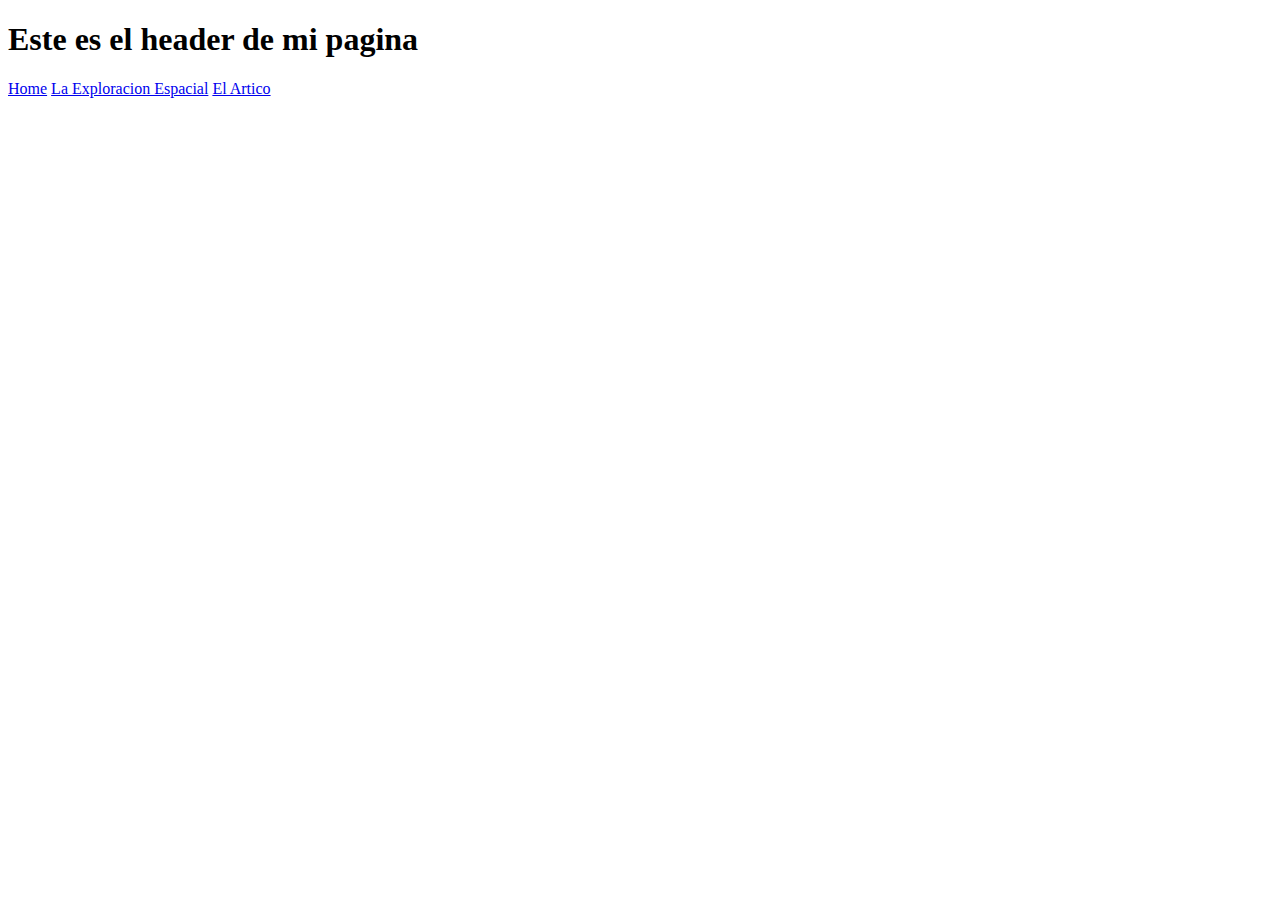
<file: index.html>
<!DOCTYPE html>
<html lang="en">
<head>
    <meta charset="UTF-8">
    <meta http-equiv="X-UA-Compatible" content="IE=edge">
    <meta name="viewport" content="width=device-width, initial-scale=1.0">
    <title>Titulo de mi pagina</title>
</head>
<body>
    <header>
        <h1>Este es el header de mi pagina</h1>
    </header>
    <nav>
        <a href="index.html">Home</a>
        <a href="exploracionEspacial.html">La Exploracion Espacial</a>
        <a href="elArtico.html">El Artico</a>
    </nav>
    <article>
        <section></section>
    </article>
    
</body>
</html>
</file>
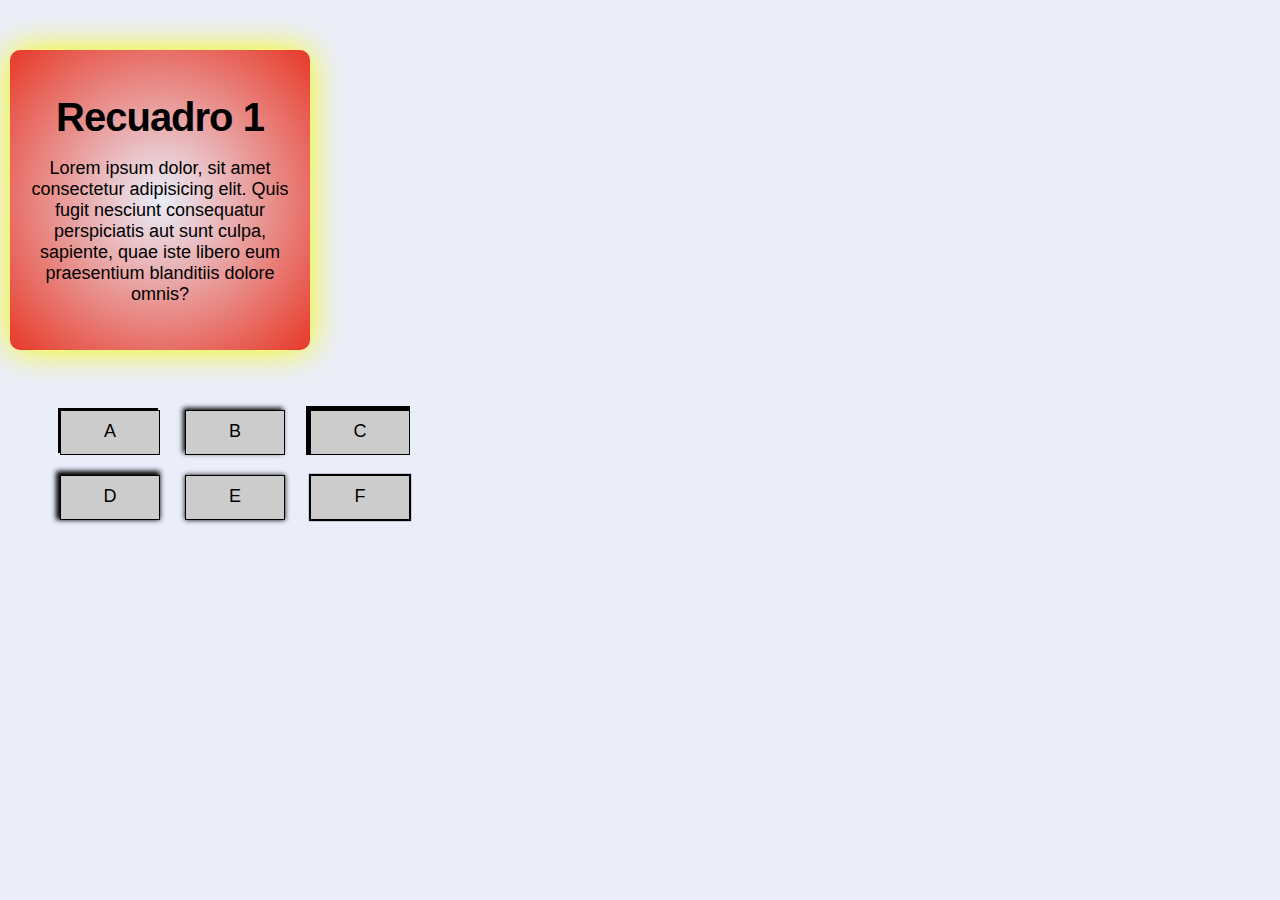
<file: BoxShadows.html>
<!DOCTYPE html>
<html lang="en">
<head>
    <meta charset="UTF-8">
    <meta http-equiv="X-UA-Compatible" content="IE=edge">
    <meta name="viewport" content="width=device-width, initial-scale=1.0">
    <link rel="stylesheet" href="style/style.css">
    <title>Box-Shadows</title>
</head>
<body>
    <div class="boxShadows1">
        <h1>Recuadro 1</h1>
        <p>Lorem ipsum dolor, sit amet consectetur adipisicing elit. Quis fugit nesciunt consequatur perspiciatis aut sunt culpa, sapiente, quae iste libero eum praesentium blanditiis dolore omnis?</p>
    </div>
    <div class="contenedor-1">
        <div class="caja-1">A</div>
        <div class="caja-2">B</div>
        <div class="caja-3">C</div>
        <div class="caja-4">D</div>
        <div class="caja-5">E</div>
        <div class="caja-6">F</div>
    </div>

</body>
</html>
</file>
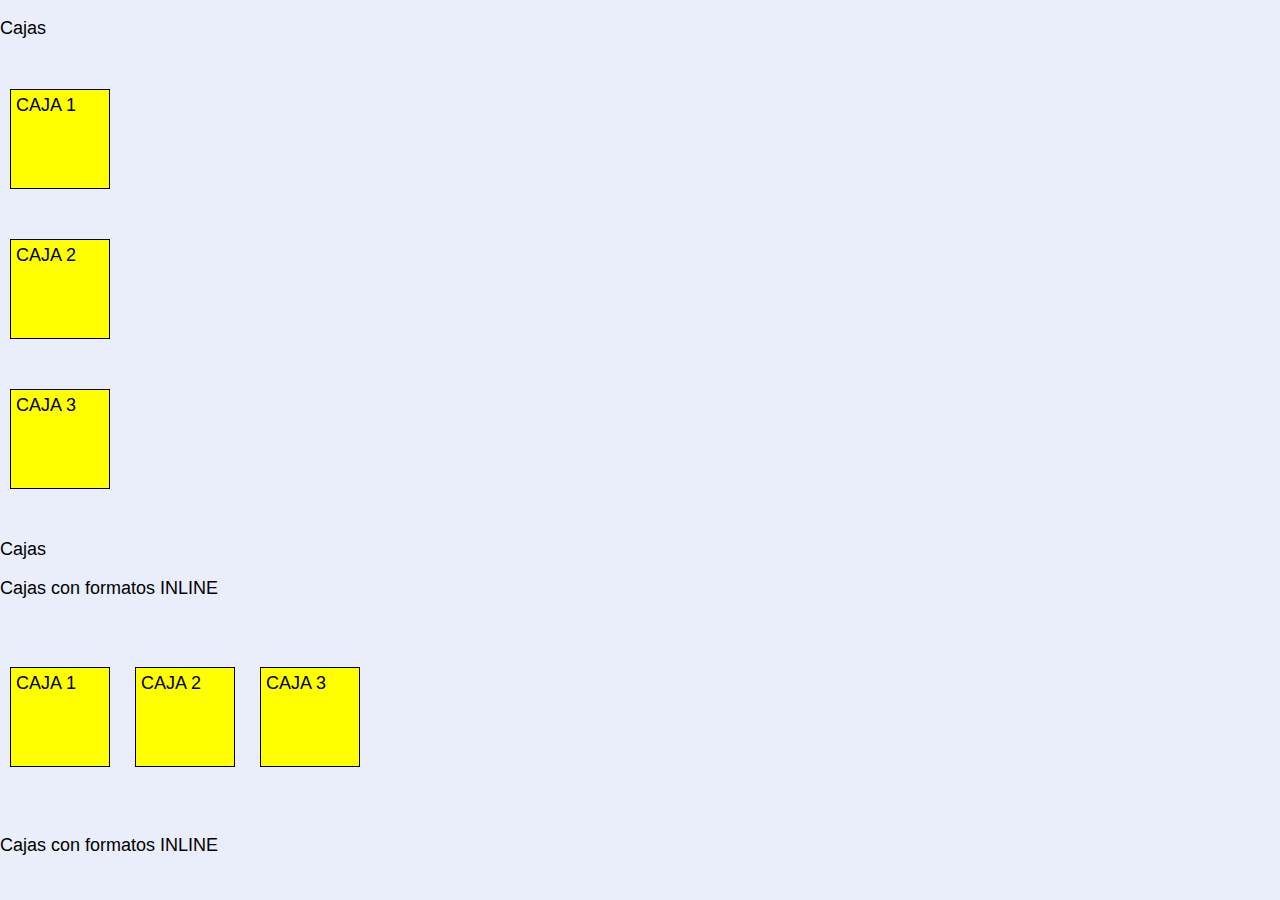
<file: DisplayEjercicio.html>
<!DOCTYPE html>
<html lang="en">
<head>
    <meta charset="UTF-8">
    <meta http-equiv="X-UA-Compatible" content="IE=edge">
    <meta name="viewport" content="width=device-width, initial-scale=1.0">
    <link rel="stylesheet" href="style/style.css">
    <title>Ejercicio Display</title>
</head>
<body>
    <section>
        <p>Cajas</p>
        <div class="caja">CAJA 1</div>
        <div class="caja">CAJA 2</div>
        <div class="caja">CAJA 3</div>
        <p>Cajas</p>
    </section>
<section>
    <p>Cajas con formatos INLINE</p>
        <div class="cajaInline">CAJA 1</div>
        <div class="cajaInline">CAJA 2</div>
        <div class="cajaInline">CAJA 3</div>
        <p>Cajas con formatos INLINE</p>

</section>
</body>
</html>
</file>
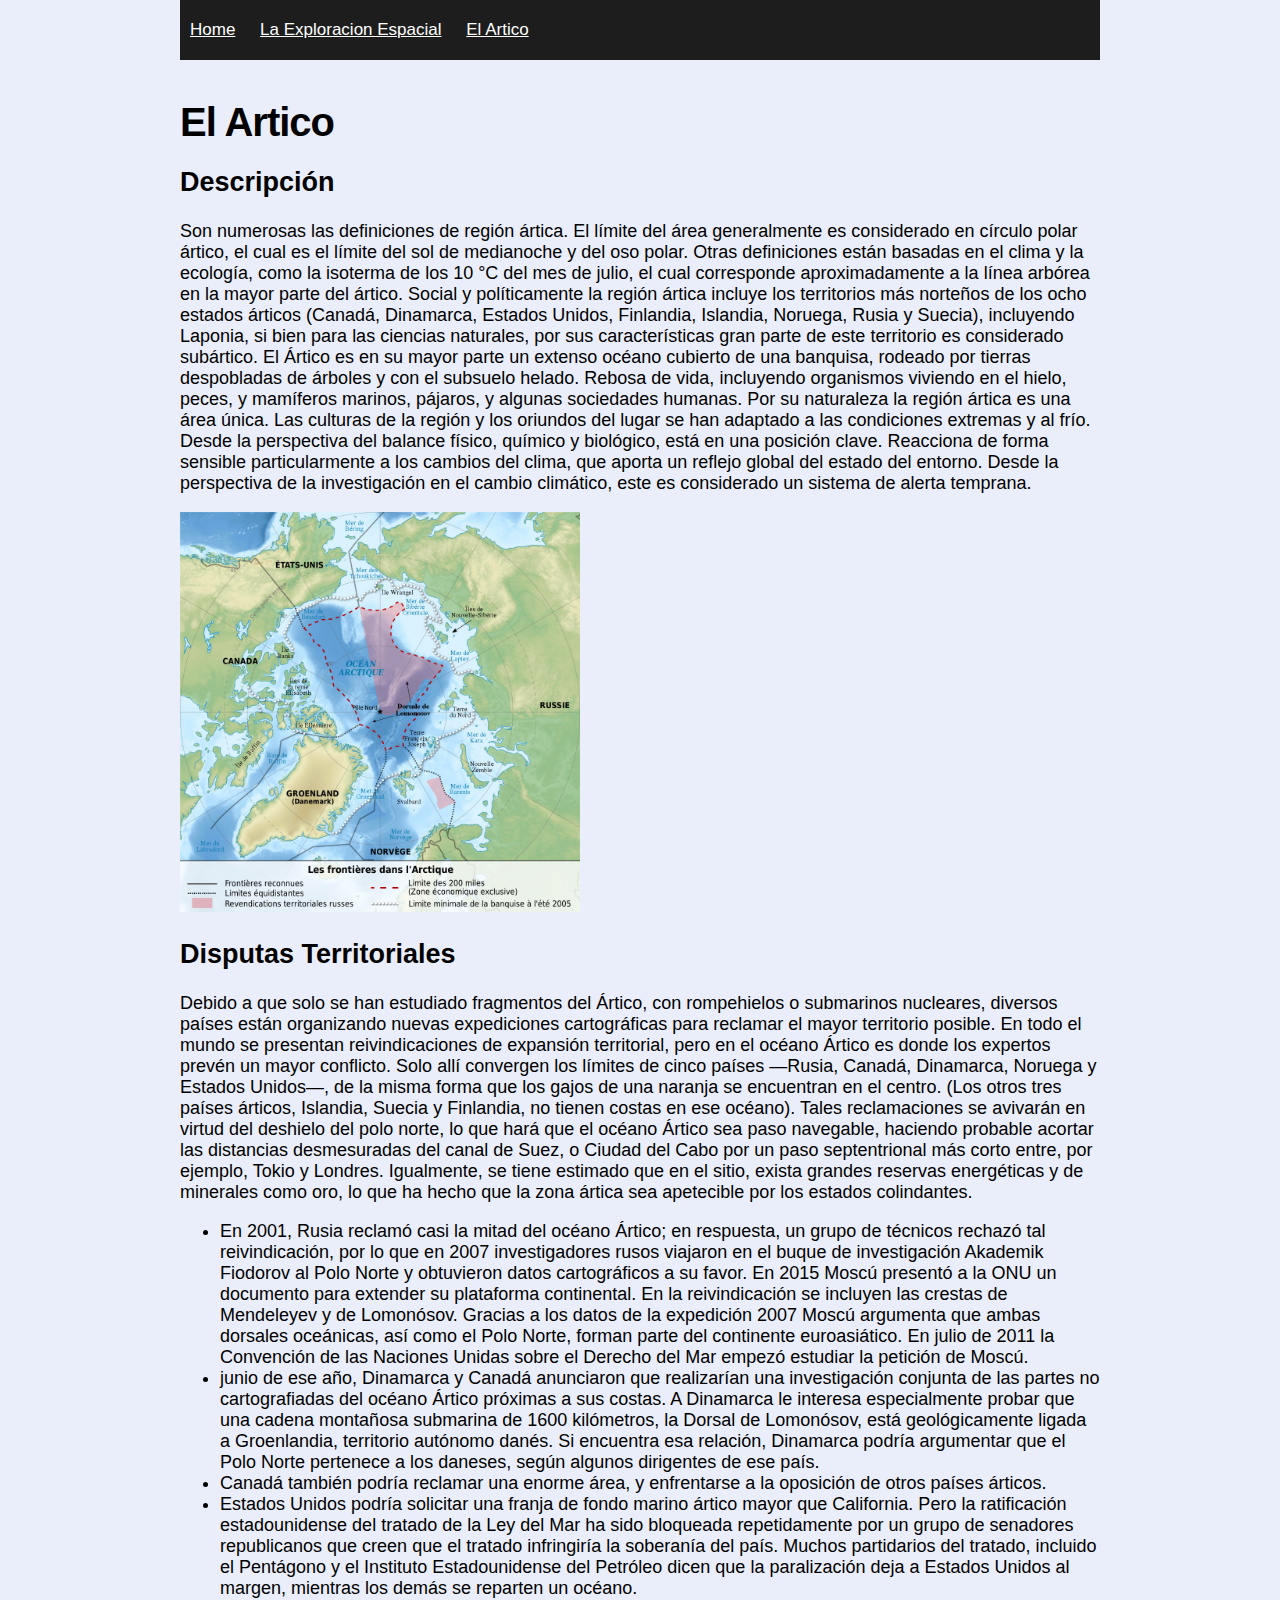
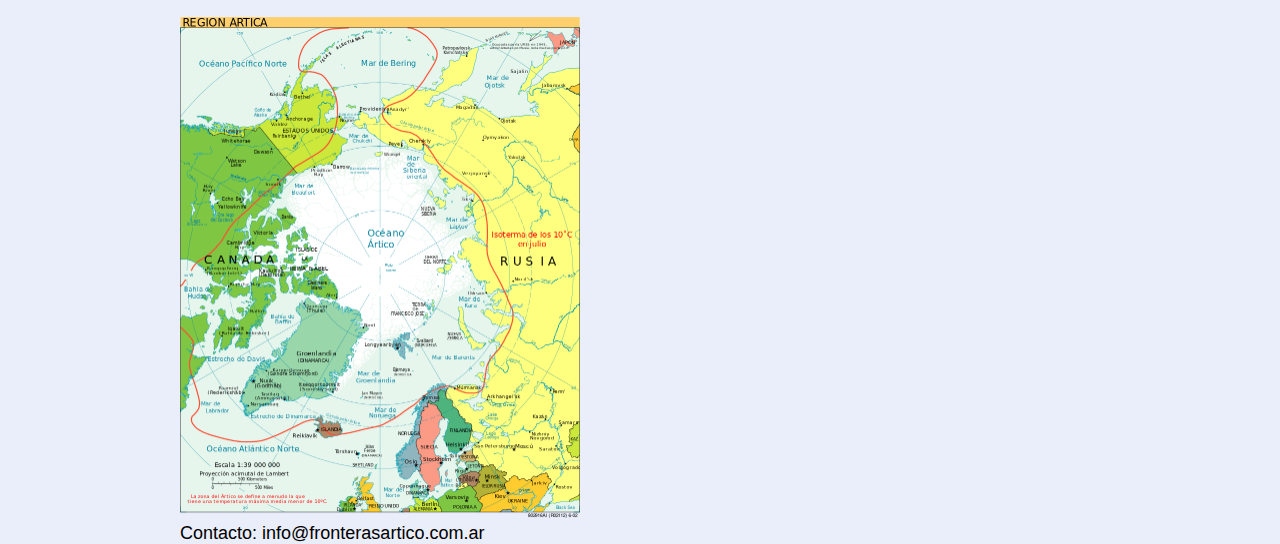
<file: elArtico.html>
<!DOCTYPE html>
<html lang="en">
<head>
    <meta charset="UTF-8">
    <meta http-equiv="X-UA-Compatible" content="IE=edge">
    <meta name="viewport" content="width=device-width, initial-scale=1.0">
    <title>Titulo de mi pagina</title>
    <link rel="stylesheet" href="style/style.css">
</head>

<body>
    <div class="container">
        <nav>
            <a href="index.html">Home</a>
            <a href="exploracionEspacial.html">La Exploracion Espacial</a>
            <a href="elArtico.html">El Artico</a>
        </nav>
    </div>
    <div class="container">
    <header>
        <h1>El Artico</h1>
    </header>
    


    <article>
        <section>
            <h2>Descripción</h2>
            <p>Son numerosas las definiciones de región ártica. El límite del área generalmente es considerado en círculo polar ártico, el cual es el límite del sol de medianoche y del oso polar. Otras definiciones están basadas en el clima y la ecología, como la isoterma de los 10 °C del mes de julio, el cual corresponde aproximadamente a la línea arbórea en la mayor parte del ártico. Social y políticamente la región ártica incluye los territorios más norteños de los ocho estados árticos (Canadá, Dinamarca, Estados Unidos, Finlandia, Islandia, Noruega, Rusia y Suecia), incluyendo Laponia, si bien para las ciencias naturales, por sus características gran parte de este territorio es considerado subártico.

                El Ártico es en su mayor parte un extenso océano cubierto de una banquisa, rodeado por tierras despobladas de árboles y con el subsuelo helado. Rebosa de vida, incluyendo organismos viviendo en el hielo, peces, y mamíferos marinos, pájaros, y algunas sociedades humanas. Por su naturaleza la región ártica es una área única. Las culturas de la región y los oriundos del lugar se han adaptado a las condiciones extremas y al frío. Desde la perspectiva del balance físico, químico y biológico, está en una posición clave. Reacciona de forma sensible particularmente a los cambios del clima, que aporta un reflejo global del estado del entorno. Desde la perspectiva de la investigación en el cambio climático, este es considerado un sistema de alerta temprana.
                </p>
                <picture><img src="images/articoMap.png" alt="mapArtico" width="400px"></picture>
            </section>
    </article>
    <article>
        <section>
            <h2>Disputas Territoriales</h2>
            <p>Debido a que solo se han estudiado fragmentos del Ártico, con rompehielos o submarinos nucleares, diversos países están organizando nuevas expediciones cartográficas para reclamar el mayor territorio posible.

                En todo el mundo se presentan reivindicaciones de expansión territorial, pero en el océano Ártico es donde los expertos prevén un mayor conflicto. Solo allí convergen los límites de cinco países —Rusia, Canadá, Dinamarca, Noruega y Estados Unidos—, de la misma forma que los gajos de una naranja se encuentran en el centro. (Los otros tres países árticos, Islandia, Suecia y Finlandia, no tienen costas en ese océano). Tales reclamaciones se avivarán en virtud del deshielo del polo norte, lo que hará que el océano Ártico sea paso navegable, haciendo probable acortar las distancias desmesuradas del canal de Suez, o Ciudad del Cabo por un paso septentrional más corto entre, por ejemplo, Tokio y Londres. Igualmente, se tiene estimado que en el sitio, exista grandes reservas energéticas y de minerales como oro, lo que ha hecho que la zona ártica sea apetecible por los estados colindantes.
                
                </p>
                <ul>
                    <li>En 2001, Rusia reclamó casi la mitad del océano Ártico; en respuesta, un grupo de técnicos rechazó tal reivindicación, por lo que en 2007 investigadores rusos viajaron en el buque de investigación Akademik Fiodorov al Polo Norte y obtuvieron datos cartográficos a su favor. En 2015 Moscú presentó a la ONU un documento para extender su plataforma continental. En la reivindicación se incluyen las crestas de Mendeleyev y de Lomonósov. Gracias a los datos de la expedición 2007 Moscú argumenta que ambas dorsales oceánicas, así como el Polo Norte, forman parte del continente euroasiático. En julio de 2011 la Convención de las Naciones Unidas sobre el Derecho del Mar empezó estudiar la petición de Moscú.
                    </li>
                    <li> junio de ese año, Dinamarca y Canadá anunciaron que realizarían una investigación conjunta de las partes no cartografiadas del océano Ártico próximas a sus costas. A Dinamarca le interesa especialmente probar que una cadena montañosa submarina de 1600 kilómetros, la Dorsal de Lomonósov, está geológicamente ligada a Groenlandia, territorio autónomo danés. Si encuentra esa relación, Dinamarca podría argumentar que el Polo Norte pertenece a los daneses, según algunos dirigentes de ese país.
                    </li>
                    <li>Canadá también podría reclamar una enorme área, y enfrentarse a la oposición de otros países árticos.
                    </li>
                    <li> Estados Unidos podría solicitar una franja de fondo marino ártico mayor que California. Pero la ratificación estadounidense del tratado de la Ley del Mar ha sido bloqueada repetidamente por un grupo de senadores republicanos que creen que el tratado infringiría la soberanía del país. Muchos partidarios del tratado, incluido el Pentágono y el Instituto Estadounidense del Petróleo dicen que la paralización deja a Estados Unidos al margen, mientras los demás se reparten un océano.
                    </li>
                </ul>
                <picture><img src="images/fronterasArtico.png" alt="fronterasArtico" width="400px"></picture>
        </section>
    </article>
    <footer>Contacto: info@fronterasartico.com.ar</footer>
    </div>
</body>
</html>
</file>
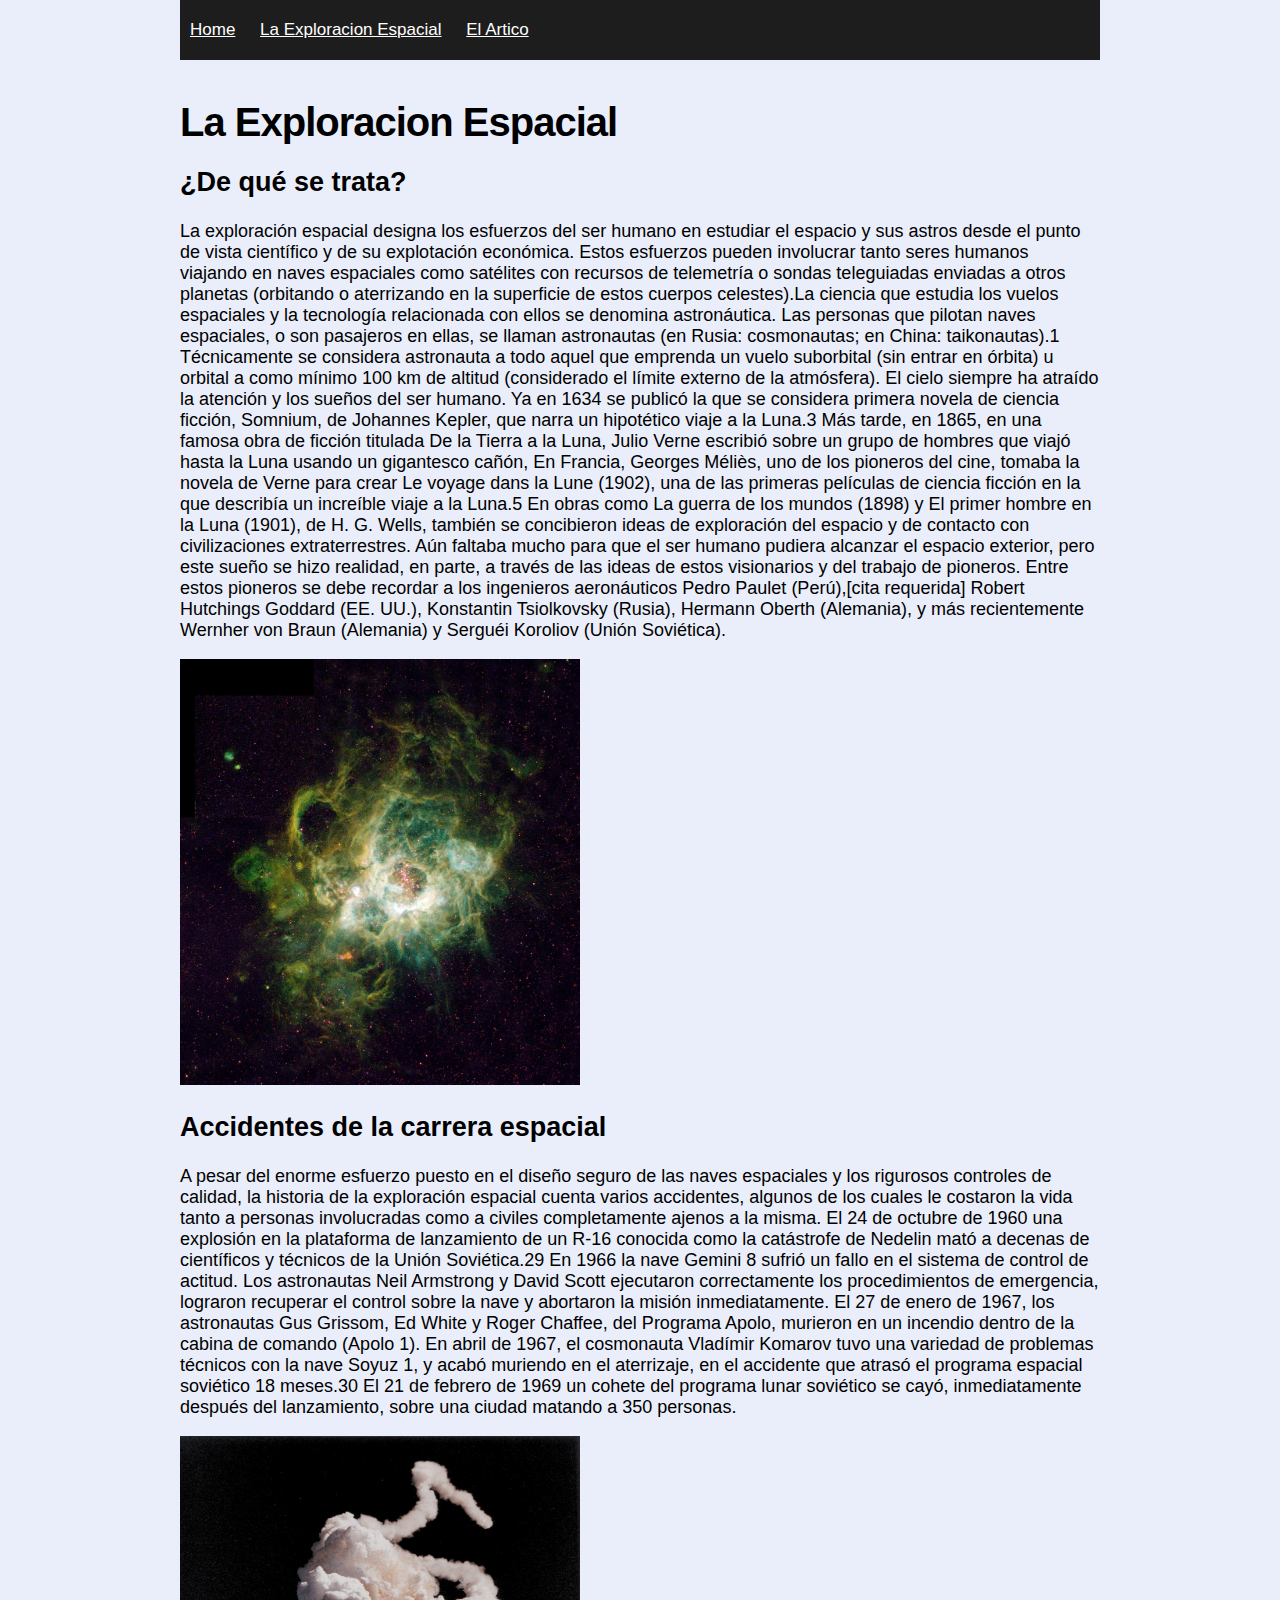
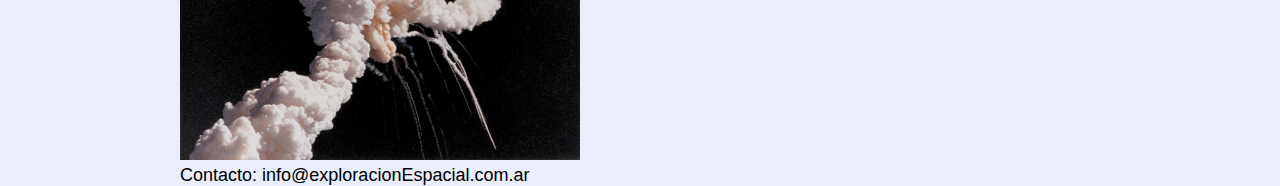
<file: exploracionEspacial.html>
<!DOCTYPE html>
<html lang="en">
<head>
    <meta charset="UTF-8">
    <meta http-equiv="X-UA-Compatible" content="IE=edge">
    <meta name="viewport" content="width=device-width, initial-scale=1.0">
    <title>Titulo de mi pagina</title>
    <link rel="stylesheet" href="style/style.css">
</head>
<body>
    <div class="container">
        <nav>
            <a href="index.html">Home</a>
            <a href="exploracionEspacial.html">La Exploracion Espacial</a>
            <a href="elArtico.html">El Artico</a>
        </nav>
    </div>
    <div class="container">
    <header>
        <h1>La Exploracion Espacial</h1>
    </header>
    


    <article>
        <section>
            <h2>¿De qué se trata?</h2>
            <p>La exploración espacial designa los esfuerzos del ser humano en estudiar el espacio y sus astros desde el punto de vista científico y de su explotación económica. Estos esfuerzos pueden involucrar tanto seres humanos viajando en naves espaciales como satélites con recursos de telemetría o sondas teleguiadas enviadas a otros planetas (orbitando o aterrizando en la superficie de estos cuerpos celestes).La ciencia que estudia los vuelos espaciales y la tecnología relacionada con ellos se denomina astronáutica. Las personas que pilotan naves espaciales, o son pasajeros en ellas, se llaman astronautas (en Rusia: cosmonautas; en China: taikonautas).1​ Técnicamente se considera astronauta a todo aquel que emprenda un vuelo suborbital (sin entrar en órbita) u orbital a como mínimo 100 km de altitud (considerado el límite externo de la atmósfera).
                El cielo siempre ha atraído la atención y los sueños del ser humano. Ya en 1634 se publicó la que se considera primera novela de ciencia ficción, Somnium, de Johannes Kepler, que narra un hipotético viaje a la Luna.3​ Más tarde, en 1865, en una famosa obra de ficción titulada De la Tierra a la Luna, Julio Verne escribió sobre un grupo de hombres que viajó hasta la Luna usando un gigantesco cañón, En Francia, Georges Méliès, uno de los pioneros del cine, tomaba la novela de Verne para crear Le voyage dans la Lune (1902), una de las primeras películas de ciencia ficción en la que describía un increíble viaje a la Luna.5​ En obras como La guerra de los mundos (1898) y El primer hombre en la Luna (1901), de H. G. Wells, también se concibieron ideas de exploración del espacio y de contacto con civilizaciones extraterrestres.
                Aún faltaba mucho para que el ser humano pudiera alcanzar el espacio exterior, pero este sueño se hizo realidad, en parte, a través de las ideas de estos visionarios y del trabajo de pioneros. Entre estos pioneros se debe recordar a los ingenieros aeronáuticos Pedro Paulet (Perú),[cita requerida] Robert Hutchings Goddard (EE. UU.), Konstantin Tsiolkovsky (Rusia), Hermann Oberth (Alemania), y más recientemente Wernher von Braun (Alemania) y Serguéi Koroliov (Unión Soviética).</p>
                <picture><img src="images/carreraEspacial1.jpg" alt="carreraEspacial" width="400px"></picture>
            </section>
    </article>
    <article>
        <section>
            <h2>Accidentes de la carrera espacial</h2>
            <p>A pesar del enorme esfuerzo puesto en el diseño seguro de las naves espaciales y los rigurosos controles de calidad, la historia de la exploración espacial cuenta varios accidentes, algunos de los cuales le costaron la vida tanto a personas involucradas como a civiles completamente ajenos a la misma.

                El 24 de octubre de 1960 una explosión en la plataforma de lanzamiento de un R-16 conocida como la catástrofe de Nedelin mató a decenas de científicos y técnicos de la Unión Soviética.29 En 1966 la nave Gemini 8 sufrió un fallo en el sistema de control de actitud. Los astronautas Neil Armstrong y David Scott ejecutaron correctamente los procedimientos de emergencia, lograron recuperar el control sobre la nave y abortaron la misión inmediatamente. El 27 de enero de 1967, los astronautas Gus Grissom, Ed White y Roger Chaffee, del Programa Apolo, murieron en un incendio dentro de la cabina de comando (Apolo 1). En abril de 1967, el cosmonauta Vladímir Komarov tuvo una variedad de problemas técnicos con la nave Soyuz 1, y acabó muriendo en el aterrizaje, en el accidente que atrasó el programa espacial soviético 18 meses.30 El 21 de febrero de 1969 un cohete del programa lunar soviético se cayó, inmediatamente después del lanzamiento, sobre una ciudad matando a 350 personas.
                </p>
                <picture><img src="images/explosionCarreraEspacial.jpg" alt="explosionCarreraEspacial" width="400px"></picture>
        </section>
    </article>
    <footer>Contacto: info@exploracionEspacial.com.ar</footer>
    </div>
</body>
</html>
</file>
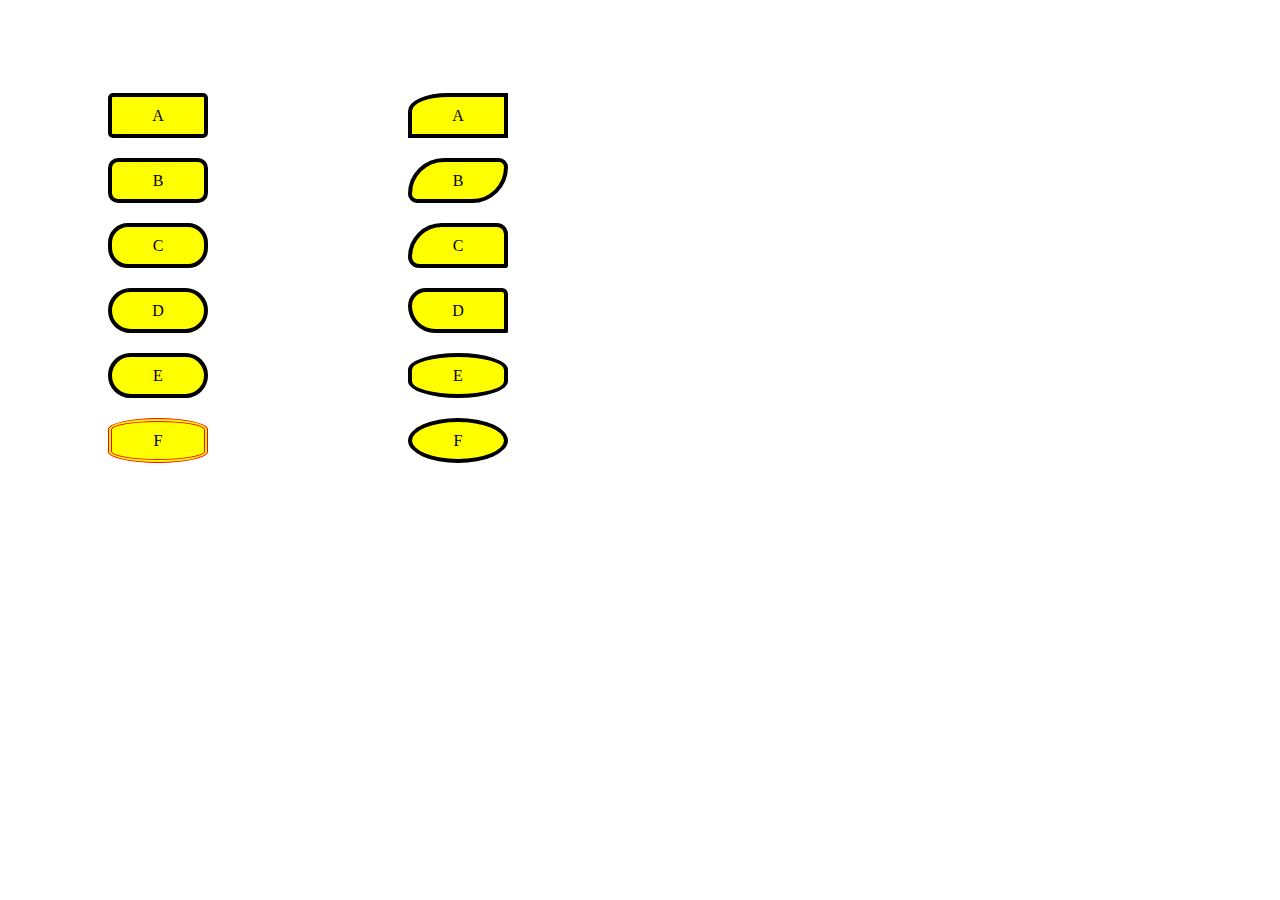
<file: FormasConBordesRedondeados.html>
<!DOCTYPE html>
<html lang="en">
<head>
    <meta charset="UTF-8">
    <meta http-equiv="X-UA-Compatible" content="IE=edge">
    <meta name="viewport" content="width=device-width, initial-scale=1.0">
    <link rel="stylesheet" href="style/styleBordesRedondeados.css">
    <title>Formas con Bordes Redondeados</title>
</head>
<body>
    <div class="bubbles">
        <div class="contenedor-1">
            <div class="caja-1">A</div>
            <div class="caja-2">B</div>
            <div class="caja-3">C</div>
            <div class="caja-4">D</div>
            <div class="caja-5">E</div>
            <div class="caja-6">F</div>
        </div>
        <div class="contenedor-2">
            <div class="caja-1">A</div>
            <div class="caja-2">B</div>
            <div class="caja-3">C</div>
            <div class="caja-4">D</div>
            <div class="caja-5">E</div>
            <div class="caja-6">F</div>    
        </div>
    </div>
    
</body>     
</html>
</file>
<file: style/style.css>
html {
    /* font-size 62.5% makes 1rem equal 10px for easy size calculations. */
    font-size: 62.5%;
    font-family: Calibri, Arial, sans-serif;
    background-color: #EAEEFA;
}

body {
    margin: 0;
    /* Default font-size to about 18px */
    font-size: 1.8rem;
}

.container {
    padding: 0 1rem;
    max-width: 94rem;
    /* Horizontally center containers */
    margin: 0 auto;
}

nav {
    background-color: #1d1d1d;
    line-height: 6rem;
    font-size: 1.7rem;
}

nav a {
    color: #fff;
    padding: 1rem;
}

h1 {
    font-size: 4rem;
    letter-spacing: -1px;
    margin: 1em 0 .25em 0;
}

.caja {
    background-color: yellow;
    border: 1px solid black;
    width: 100px;
    height: 100px;
    padding: 5px;
    margin: 50px 10px;
}

.cajaInline {
    background-color: yellow;
    border: 1px solid black;
    width: 100px;
    height: 100px;
    padding: 5px;
    margin: 50px 10px;
    display: inline-block;
}

.boxShadows1 {
    box-shadow: 0px 0px 35px 0px rgb(250, 250, 0);
    border-radius: 10px 10px 10px 10px;
    border: 0px none rgb(0, 0, 0);
    background: rgba(231, 56, 39, 0);
    background: -moz-radial-gradient(center, ellipse cover, rgba(231, 56, 39, 0) 0%, rgba(231, 56, 39, 1) 100%);
    background: -webkit-gradient(radial, center center, 0px, center center, 100%, color-stop(0%, rgba(231, 56, 39, 0)), color-stop(100%, rgba(231, 56, 39, 1)));
    background: -webkit-radial-gradient(center, ellipse cover, rgba(231, 56, 39, 0) 0%, rgba(231, 56, 39, 1) 100%);
    background: -o-radial-gradient(center, ellipse cover, rgba(231, 56, 39, 0) 0%, rgba(231, 56, 39, 1) 100%);
    background: -ms-radial-gradient(center, ellipse cover, rgba(231, 56, 39, 0) 0%, rgba(231, 56, 39, 1) 100%);
    background: radial-gradient(ellipse at center, rgba(231, 56, 39, 0) 0%, rgba(231, 56, 39, 1) 100%);
    filter: progid:DXImageTransform.Microsoft.gradient(startColorstr='#e73827', endColorstr='#e73827', GradientType=1);
    width: 300px;
    height: 300px;
    padding: 5px;
    margin: 50px 10px;
    text-align: center;

}


*{box-sizing: border-box;}
.contenedor-1,.contenedor-2{
    width: 400px;
    margin: 50px;
}
div[class*="caja-"]{
    width: 100px;
    height: 45px;
    padding: 10px;
    border: 1px solid #000;
    /*border-radius:10px:*/
    background-color: #ccc;
    margin: 10px;

    text-align: center;

    display: inline-block;
}

.contenedor-1 .caja-1{box-shadow: -2px -2px #000;}
.contenedor-1 .caja-2{box-shadow: -2px -2px 5px #000;}
.contenedor-1 .caja-3{box-shadow: -2px -2px 0px 2px #000;}
.contenedor-1 .caja-4{box-shadow: -2px -2px 5px 2px #000;}
.contenedor-1 .caja-5{box-shadow: 0px 0px 5px 0px  #000;}
.contenedor-1 .caja-6{box-shadow: 0px 0px 1px 1px #000;}
</file>
<file: style/styleBordesRedondeados.css>
*{box-sizing: border-box;}

.bubbles{
    display: flex;
}
.contenedor-1,.contenedor-2{
    display: flex;
    flex-direction: column;
    align-items: center;
    justify-content: center;
    width: 150px;
    margin: 75px;
}
div[class*="caja-"]{
    width: 100px;
    height: 45px;
    padding: 10px;
    border: 1px solid #000;
    background-color: yellow;
    /*border-radius:10px:*/
    border: 4px solid #000;
    margin: 10px;

    text-align: center;

    display: inline-block;
}

.contenedor-1 .caja-1{border-radius: 5px;}
.contenedor-1 .caja-2{border-radius: 10px;}
.contenedor-1 .caja-3{border-radius: 20px;}
.contenedor-1 .caja-4{border-radius: 40px;}
.contenedor-1 .caja-5{border-radius: 60px;}
.contenedor-1 .caja-6{border-radius: 13em/3em; border-style: double; border-color: red;}


.contenedor-2 .caja-1{border-top-left-radius: 40%;}
.contenedor-2 .caja-2{border-radius: 80px 20px;}
.contenedor-2 .caja-3{border-radius: 60px 20px 5px;}
.contenedor-2 .caja-4{border-radius: 60px 20px 5px 90px;}
.contenedor-2 .caja-5{border-radius: 60px/20px;}
.contenedor-2 .caja-6{border-radius: 50%;}
</file>
